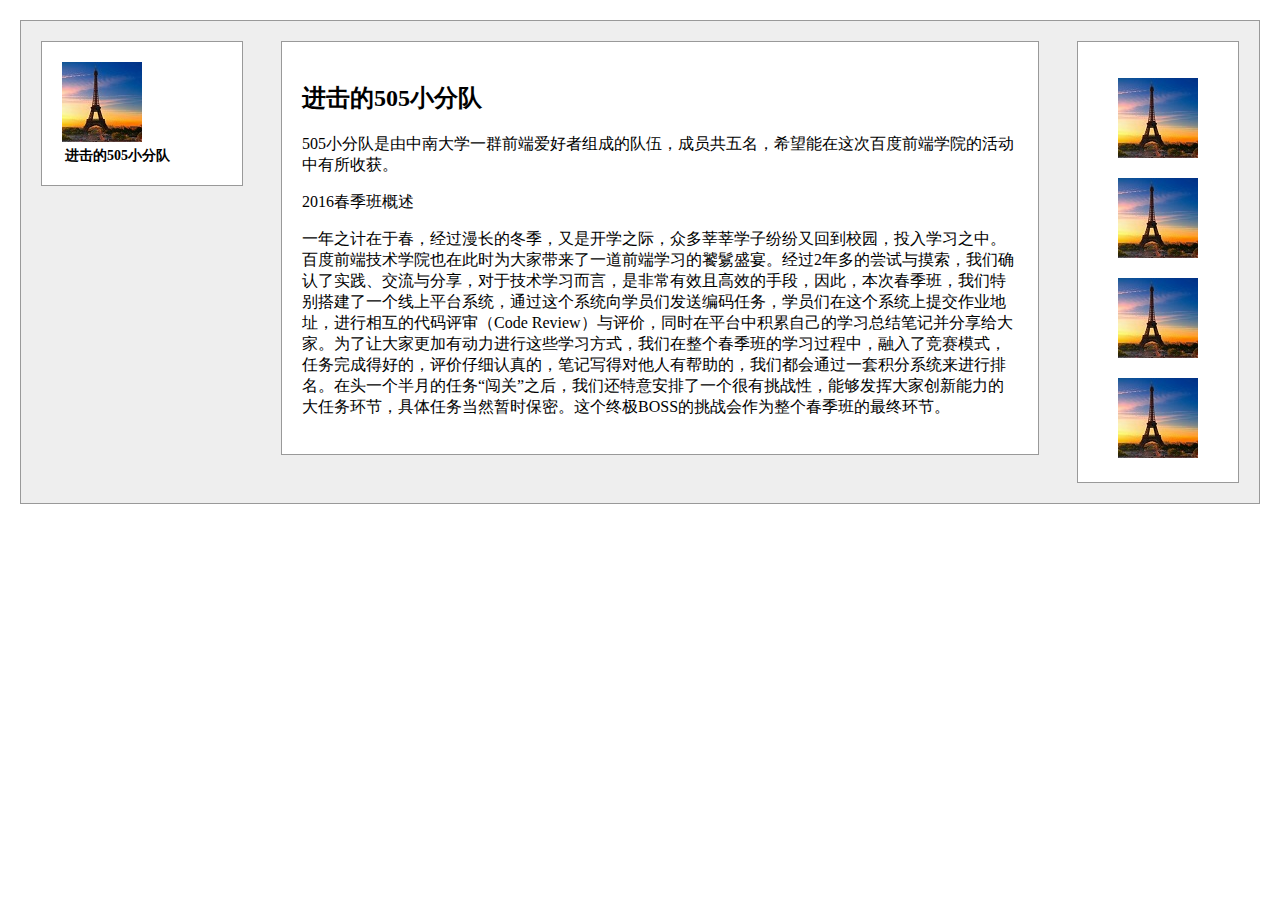
<file: task3.html>
<!DOCTYPE HTML>
<html>
<head>
<meta http-equiv="Content-Type" content="text/html; charset=utf-8">
<title>任务三</title>
<link rel="stylesheet" type="text/css" href="style1.css">
</head>
<body>
<div id="box">

<div class="left">
	<div class="logo">
	<image src="img/02.jpg">
	</div>
	<span>进击的505小分队</span>
	
</div>

<div class="right">
	<div class="picture"><image src="img/02.jpg"></div>
	<div class="picture"><image src="img/02.jpg"></div>
	<div class="picture"><image src="img/02.jpg"></div>
	<div class="picture"><image src="img/02.jpg"></div>
</div>

<div class="center">
	<article>
	<h2>进击的505小分队</h2>
	<p>505小分队是由中南大学一群前端爱好者组成的队伍，成员共五名，希望能在这次百度前端学院的活动中有所收获。</p>
	<p>2016春季班概述</p>
	<p>一年之计在于春，经过漫长的冬季，又是开学之际，众多莘莘学子纷纷又回到校园，投入学习之中。百度前端技术学院也在此时为大家带来了一道前端学习的饕鬄盛宴。经过2年多的尝试与摸索，我们确认了实践、交流与分享，对于技术学习而言，是非常有效且高效的手段，因此，本次春季班，我们特别搭建了一个线上平台系统，通过这个系统向学员们发送编码任务，学员们在这个系统上提交作业地址，进行相互的代码评审（Code Review）与评价，同时在平台中积累自己的学习总结笔记并分享给大家。为了让大家更加有动力进行这些学习方式，我们在整个春季班的学习过程中，融入了竞赛模式，任务完成得好的，评价仔细认真的，笔记写得对他人有帮助的，我们都会通过一套积分系统来进行排名。在头一个半月的任务“闯关”之后，我们还特意安排了一个很有挑战性，能够发挥大家创新能力的大任务环节，具体任务当然暂时保密。这个终极BOSS的挑战会作为整个春季班的最终环节。</p>
	</article>
</div>

</div>
</body>
</html>
</file>
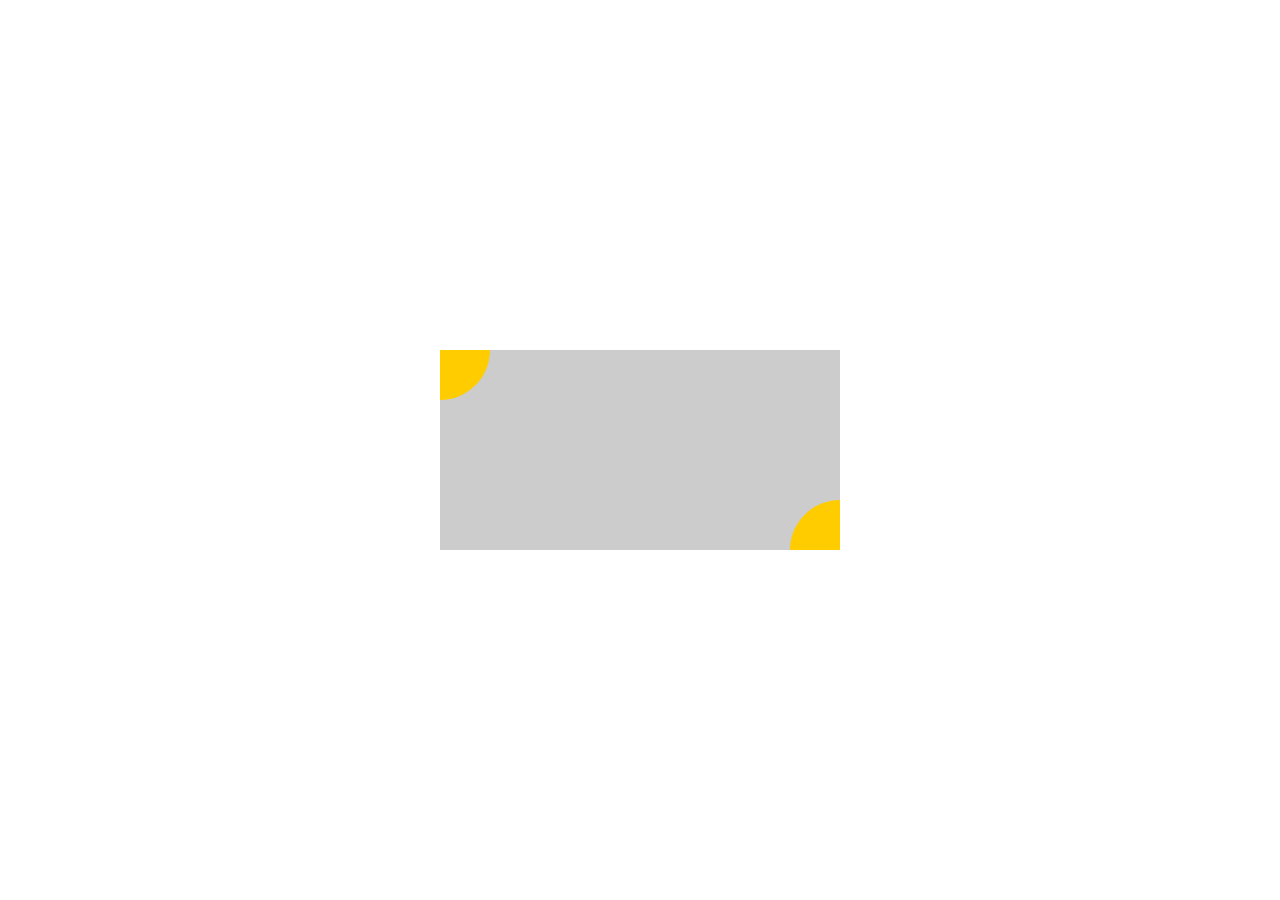
<file: task4.html>
<!DOCTYPE HTML>
<html>
<head>
	<meta http-equiv="Content-Type" content="text/html  charset=utf-8">
	<title>任务四</title>
	<style>
	.test{
		width:400px;
		height:200px;
		background-color: #ccc;
		position:absolute;
		top:50%;
		left:50%;
		margin:-100px 0 0 -200px;
		overflow: hidden;/*overflow 属性规定当内容溢出元素框时发生的事情 */
	}
	/*要让DIV水平和垂直居中，必需知道该DIV得宽度和高度，然后设置位置为绝对位置，距离页面窗口左边框和上边框的距离设置为50%，这个50%就是指页面窗口的宽度和高度的50%，最后将该DIV分别左移和上移，左移和上移的大小就是该DIV宽度和高度的一半。*/
	.circle { 
		position:absolute;
		width: 100px; 
		height: 100px; 
		background: #fc0; 
		-moz-border-radius: 50px; 	/*-moz-border-radius：moz这个属性 主要是专门支持Mozilla Firefox 火狐浏览器的CSS属性。*/
		-webkit-border-radius: 50px; /*-webkit-border-radius：苹果；谷歌，等一些浏览器认，因为他们都用的是webkit内核；*/
		border-radius: 50px; 
	} 
	.topc {
		left:-50px;
		top:-50px;
	}
	.bottomc {
		right:-50px;
		bottom:-50px;
	}
	/*这里是确定圆心*/
</style>
</head>

<body>
	<div class="test">
			<div class="circle topc"></div>
			<div class="circle bottomc"></div>
		</div>
	</div>
</body>
</html>
</file>
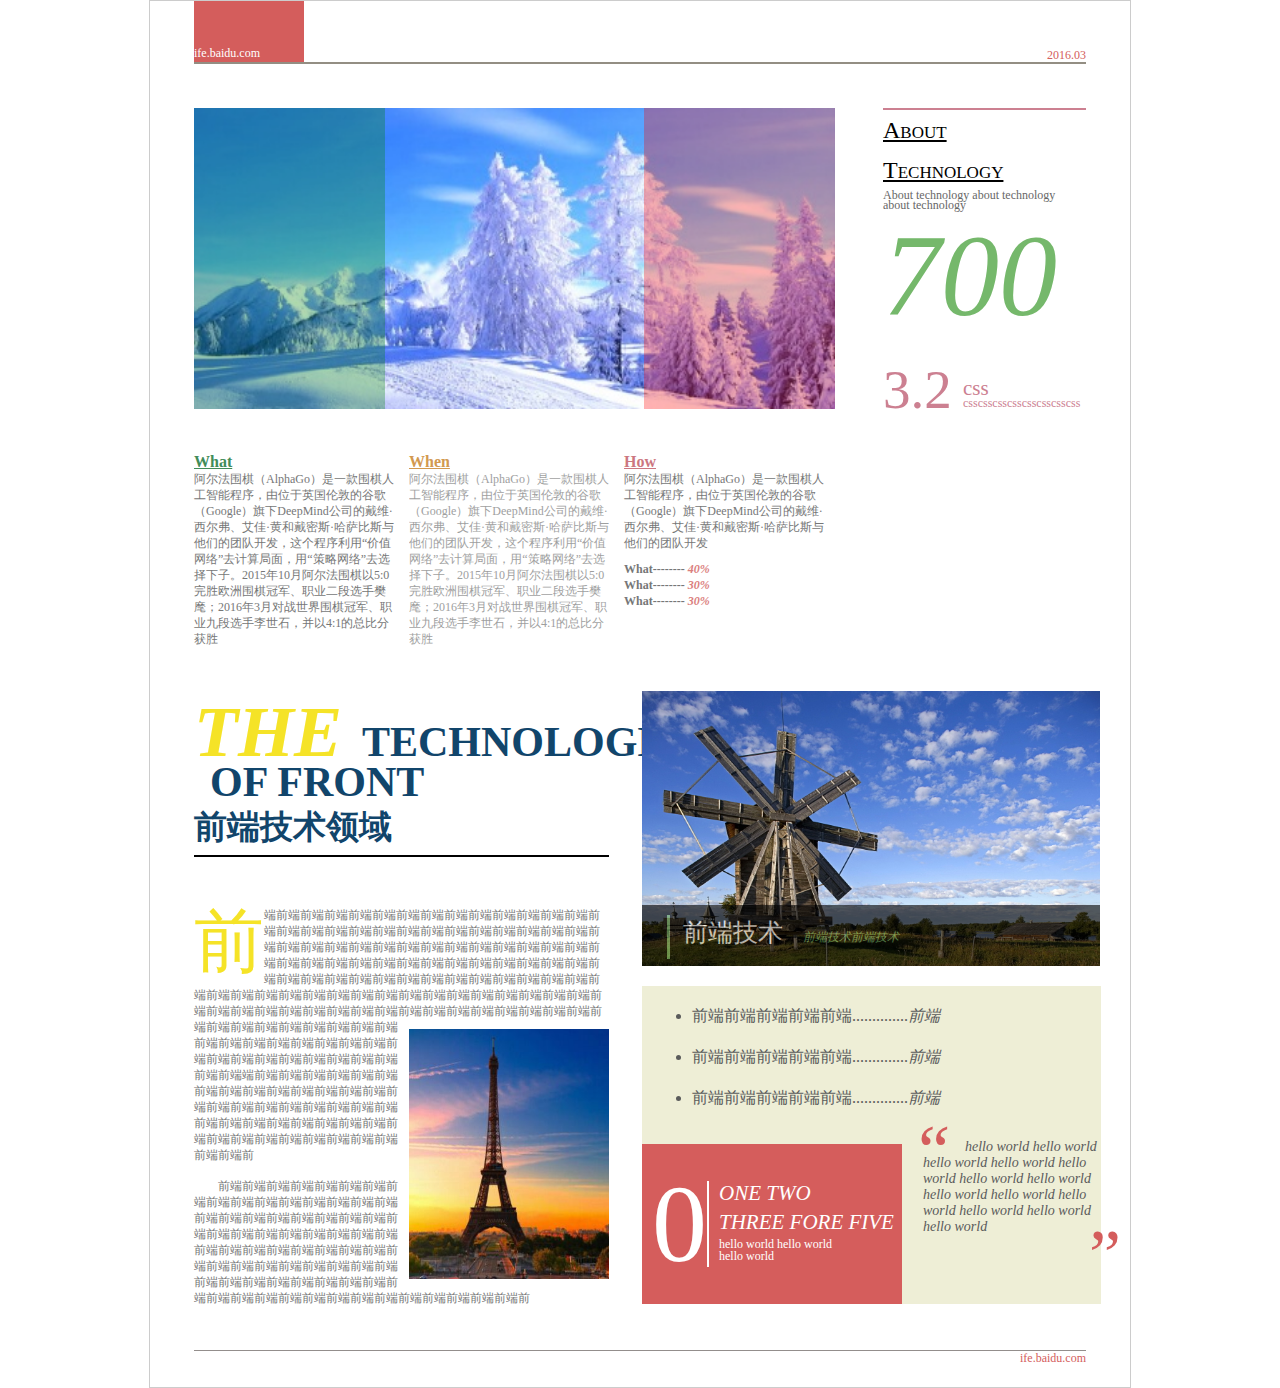
<file: task6.html>
<!DOCTYPE html>
<html>
<head>
<meta charset="utf-8">
<title>任务六</title>
<link rel="stylesheet" type="text/css" href="style2.css">		
</head>
<body>
<div id="main">
	<div id="head">
		<div id="bgc">
			<span id="text-left">ife.baidu.com</span>
		</div>
			<span id="text-right">2016.03</span>
	</div>
	<div id="mian-right">
	</div>
	<div id="main-left">
	</div>

	<div id="second">
		<div id="s-picture">
			<img id="img1" src="img/03.jpg">
			<div id="s-p-left"></div>
			<div id="s-p-right"></div>
		</div>
		<div id="s-text">
			<p class="title">about</p>
			<p class="title">technology</p>
			<p class="content">About technology about technology</p>
			<p class="content">about technology</p>
			<p id="num1">700</p>
			<p id="num2">3.2</p>
			<p id="txt1">css</p>
			<p id="txt2">csscsscsscsscsscsscsscss</p>
		</div>
	</div>

	<div id="three">
		<div id="what">
		<h2>What</h2>
		<p>阿尔法围棋（AlphaGo）是一款围棋人工智能程序，由位于英国伦敦的谷歌（Google）旗下DeepMind公司的戴维·西尔弗、艾佳·黄和戴密斯·哈萨比斯与他们的团队开发，这个程序利用“价值网络”去计算局面，用“策略网络”去选择下子。2015年10月阿尔法围棋以5:0完胜欧洲围棋冠军、职业二段选手樊麾；2016年3月对战世界围棋冠军、职业九段选手李世石，并以4:1的总比分获胜</p>
		</div>
		<div id="when">
		<h2>When</h2>
		<p>阿尔法围棋（AlphaGo）是一款围棋人工智能程序，由位于英国伦敦的谷歌（Google）旗下DeepMind公司的戴维·西尔弗、艾佳·黄和戴密斯·哈萨比斯与他们的团队开发，这个程序利用“价值网络”去计算局面，用“策略网络”去选择下子。2015年10月阿尔法围棋以5:0完胜欧洲围棋冠军、职业二段选手樊麾；2016年3月对战世界围棋冠军、职业九段选手李世石，并以4:1的总比分获胜</p>
		</div>
		<div id="how">
		<h2>How</h2>
		<p>阿尔法围棋（AlphaGo）是一款围棋人工智能程序，由位于英国伦敦的谷歌（Google）旗下DeepMind公司的戴维·西尔弗、艾佳·黄和戴密斯·哈萨比斯与他们的团队开发</p>
		<p class="alf4">What--------<span> 40%</span></p>
		<p class="alf4">What--------<span> 30%</span></p>
		<p class="alf4">What--------<span> 30%</span></p>
		</div>
	</div>

	<div id="four">
	  	<div id="f-left">
		 	<div id="f-left-up">
		 		<span id="f-t">THE</span><span id="f-t1">TECHNOLOGE</span>
		 		<span id="f-o">OF FRONT</span>
		 		<h2>前端技术领域</h2>
		 	</div>
		 	<div id="f-left-down">
		 		<p>前端前端前端前端前端前端前端前端前端前端前端前端前端前端前端前端前端前端前端前端前端前端前端前端前端前端前端前端前端前端前端前端前端前端前端前端前端前端前端前端前端前端前端前端前端前端前端前端前端前端前端前端前端前端前端前端前端前端前端前端前端前端前端前端前端前端前端前端前端前端前端前端前端前端前端前端前端前端前端前端前端前端前端前端前端前端前端前端前端前端前端前端前端前端前端前端前端前端前端前端前端前端前端前端前端前端前端<img id="af" src="img/01.jpg">前端前端前端前端前端前端前端前端前端前端前端前端前端前端前端前端前端前端前端前端前端前端前端前端前端端前端前端前端前端前端前端前端前端前端前端前端前端前端前端前端前端前端前端前端前端前端前端前端前端前端前端前端前端前端前端前端前端前端前端前端前端前端前端前端前端前端前端前</p></div>
		 		<p id="p-2">前端前端前端前端前端前端前端前端前端前端前端前端前端前端前端前端前端前端前端前端前端前端前端前端前端前端前端前端前端前端前端前端前端前端前端前端前端前端前端前端前端前端前端前端前端前端前端前端前端前端前端前端前端前端前端前端前端前端前端前端前端前端前端前端前端前端前端前端前端前端前端前端前</p>
			</div>
	  	</div>		
	  	<div id="f-right">
			<div id="f-bgc">
			<img id="f-b-i" src="img/04.jpg">
				<div id="img2-text"><p>前端技术<span>前端技术前端技术</span></p></div>
			</div>
			<div id="f-r-d">
			 	<div id="text">
				<ul>
					<li id="li">前端前端前端前端前端..............<span class="mark">前端</span></li>
					<li id="li">前端前端前端前端前端..............<span class="mark">前端</span></li>
					<li id="li">前端前端前端前端前端..............<span class="mark">前端</span></li>
				</ul>
				</div>
				<div id="f-l">
				<p id="f-n0">0</p>
				<p id="f-n1">ONE TWO</p>
				<p id="f-n2">THREE FORE FIVE</p>
		  		<p id="f-n3">hello world hello world</p>
				<p id="f-n4">hello world</p>
				</div>
				<div id="f-r">
				<p><span class="yh1">“</span>hello world hello world hello world hello world hello world hello world hello world hello world hello world hello world hello world hello world hello world</p><span class="yh2">”</span>
				</div>
			</div>
		</div>
			<div>
			<p id="foot">ife.baidu.com</p>
			</div>
	</div>
</div>
</body>
</html>
</file>
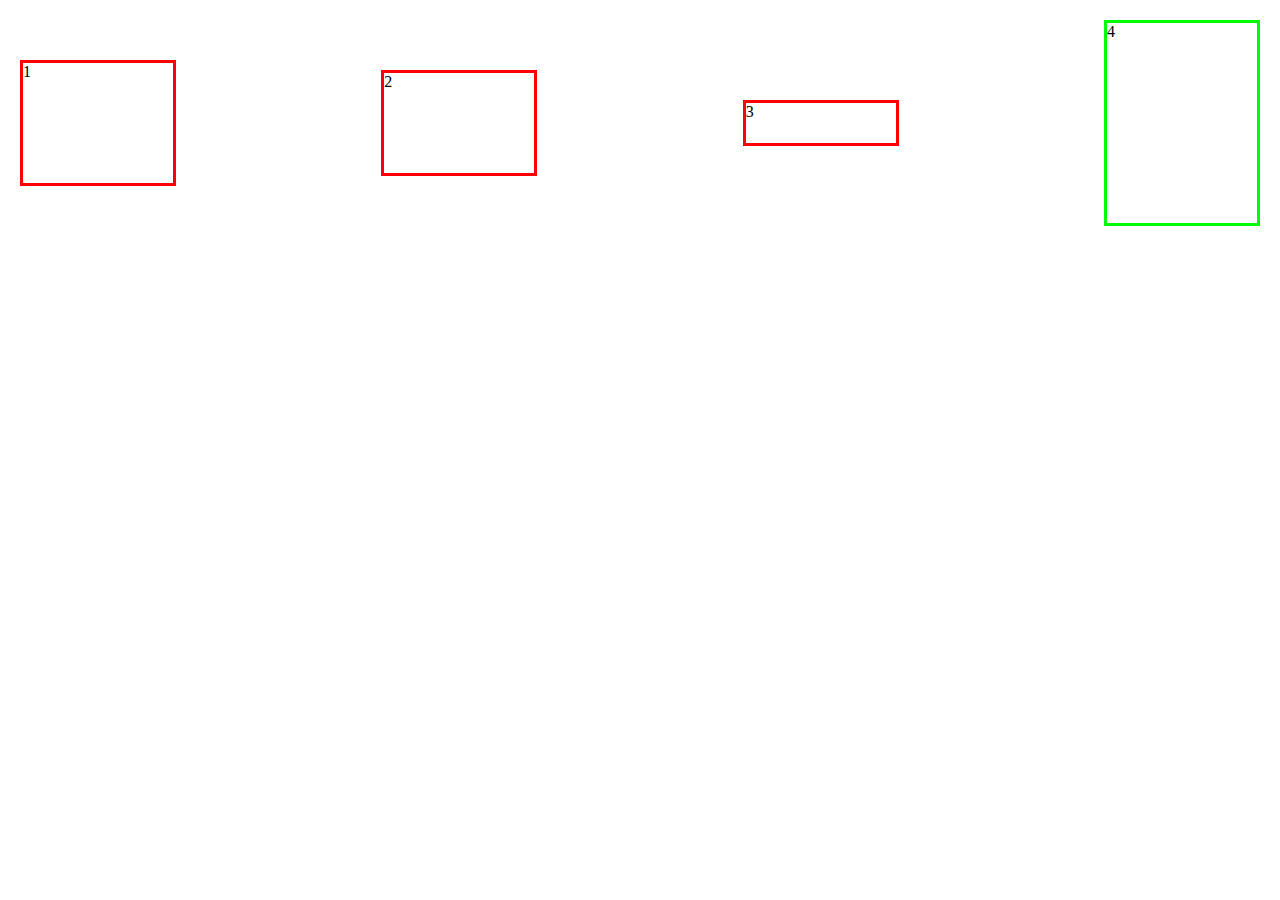
<file: task10/task10.html>
<!DOCTYPE>
<html>
<head>
<meta charset="utf-8">
<title>任务十</title>
<style>
*{margin:0; padding:0;}
.content{
	display:flex;
	flex-flow:row wrap;
	justify-content:space-between;/*定义主轴的对齐方式*/
	align-items:center;/*定义侧轴的对齐方式*/
	padding:20px;
}
.box1{
	border:solid #f00;
	width:150px;
	height:120px;
}
.box2{
	border:solid #f00;
	width:150px;
	height:100px;
}
.box3{
	border:solid #f00;
	width:150px;
	height:40px;
}
.box4{
	border:solid #0f0;
	width:150px;
	height:200px;
}
@media( max-width: 640px){/*@media 判断媒介类型*/
	.contnt{
		align-items:flex-start;/*伸缩项目向一行的起始位置靠齐*/
	}
	.box4{
		order:-1;/*默认情况下伸缩项目的值为0,数值越大越靠后,越低越靠前*/
	}
}
</style> 
</head>
<body>
<div class="content">
	<div class="box1">1</div>
	<div class="box2">2</div>
	<div class="box3">3</div>
	<div class="box4">4</div>
</div>
</body>
</html>
</file>
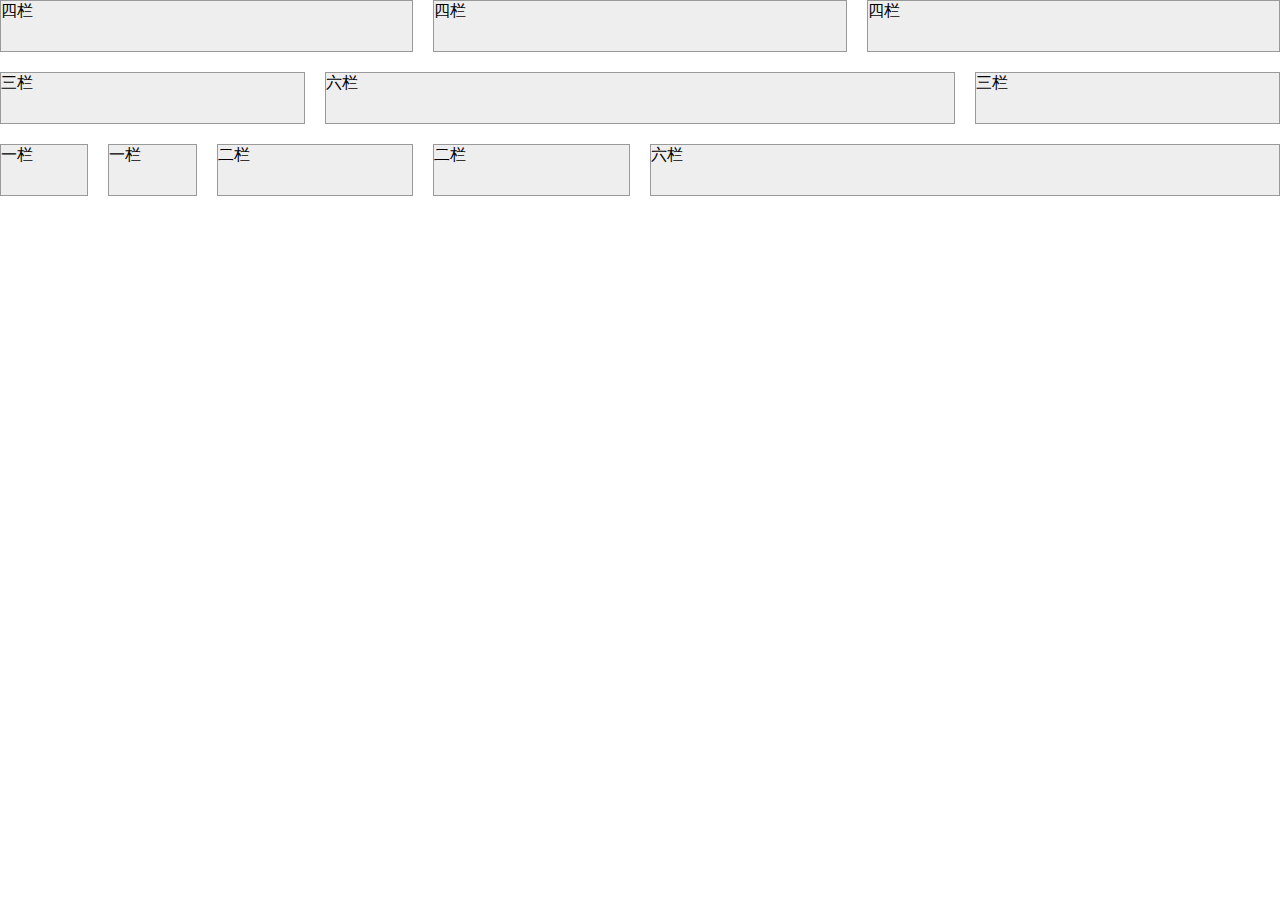
<file: task8/task8.html>
<!DOCTYPE>
<html>
<head>
<meta charset="utf-8">
	<title>任务八</title>
	<link rel="stylesheet" type="text/css" href="task8.css">
</head>
<body>
	<div class="row">
		<div class="col-md-4 col-sm-6"></div>
		<div class="col-md-4 col-sm-6"></div>
		<div class="col-md-4 col-sm-12"></div>
	</div>
	<div class="row">
		<div class="col-md-3 col-sm-3"></div>
		<div class="col-md-6 col-sm-6"></div>
		<div class="col-md-3 col-sm-3"></div>
	</div>
	<div class="row">
		<div class="col-md-1 col-sm-2"></div>
		<div class="col-md-1 col-sm-2"></div>
		<div class="col-md-2 col-sm-8"></div>
		<div class="col-md-2 col-sm-3"></div>
		<div class="col-md-6 col-sm-3"></div>
	</div>
</body>
</html>
</file>
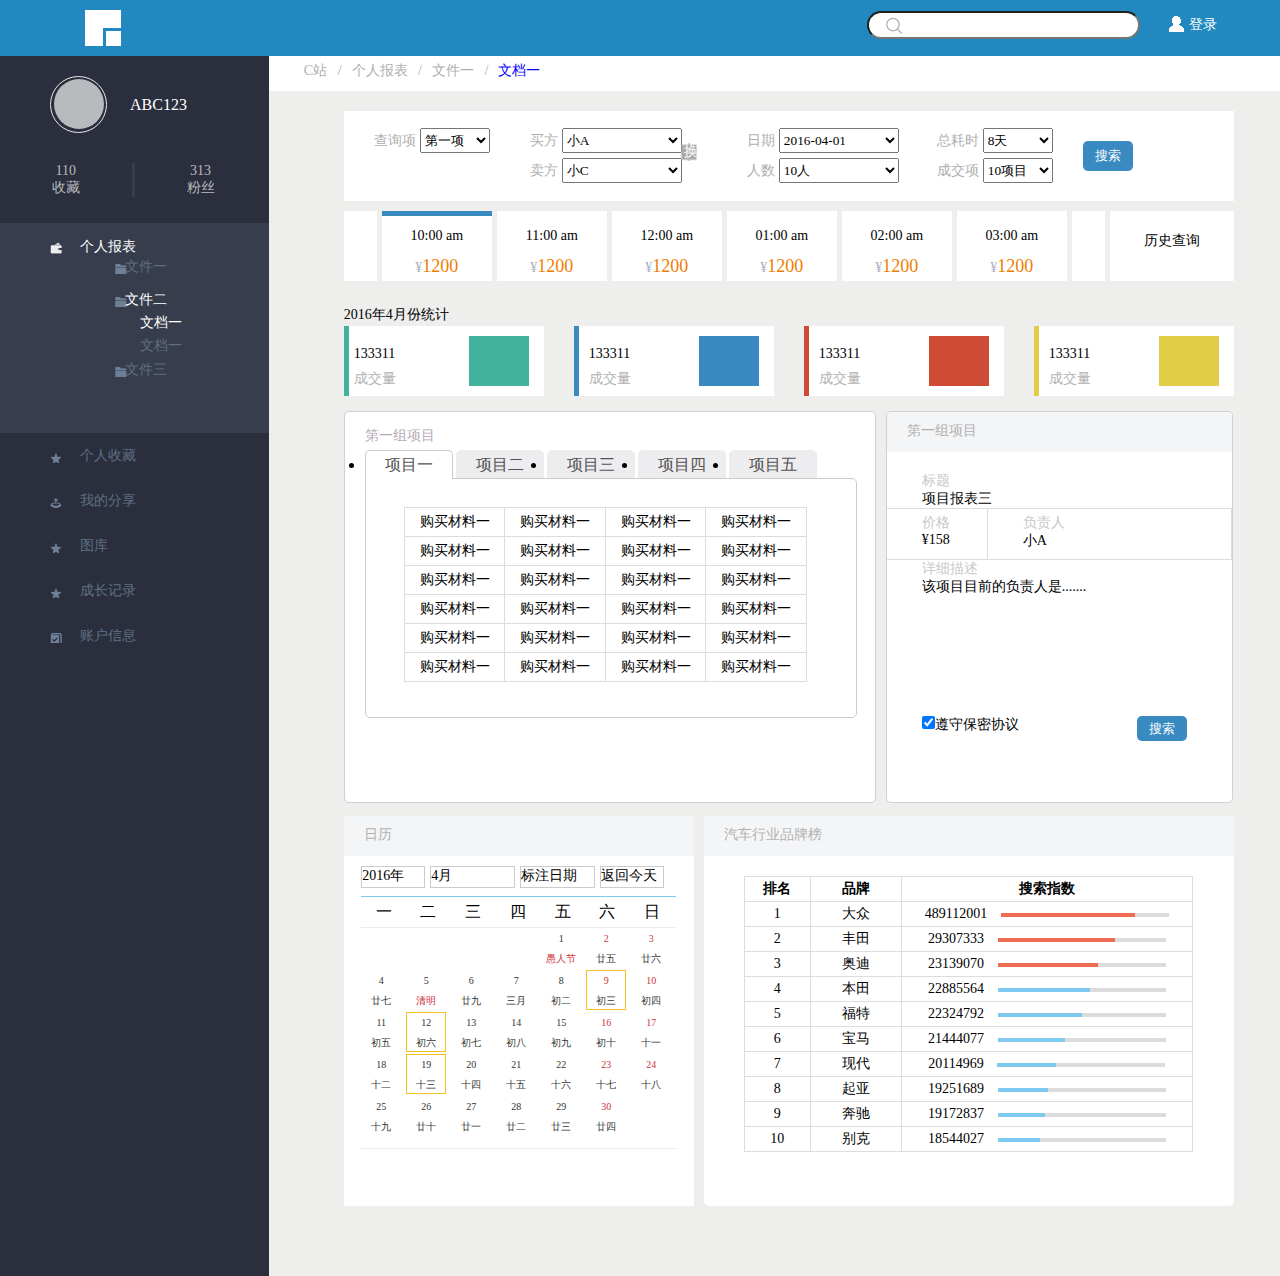
<file: task9/task9.html>
<!DOCTYPE>
<html>
<head>
<meta charset="utf-8">
<title>任务九</title>
<link rel="stylesheet" href="task9-1.css">
</head>
<body>
<header>
<div class="main">
<!--以后两个div想并排显示 先设置一个父级的div框住两个子div即可-->
	<div class="logo"><img src="image/logo.png" alt="logo"></div>
	<div class="right">
		<input type="text"><a href="#">登录</a>
	</div>
</div>
</header>
<div class="contain">
	<div class="c-left">
		<div class="circle">
			<p class="circle2"></p>
		</div>
		<div class="abc">ABC123</div>
		<div class="save">
				<div class="list1">
					<p>110</p>
					<p>收藏</p>
				</div>
				<div class="list2">
					<p>313</p>
					<p>粉丝</p>
				</div>
		</div>
		<div class="doc">
			<div class="gr">个人报表</div>
				<ul>
					<li class="l1"><a href="#">文件一</a></li>
					<li class="l2"><a href="#">文件二</a>
						<div class="doc-1">
							<p class="p1">文档一</p>
							<p class="p2">文档一</p>
						</div>
					</li>
					<li  class="l3"><a href="#">文件三</a></li>
				</ul>
		</div>
		<div class="mlist">
			<ul>
				<li class="xin"><a href="#">个人收藏</a></li>
				<li class="di"><a href="#">我的分享</a></li>
				<li class="xin"><a href="#">图库</a></li>
				<li class="xin"><a href="#">成长记录</a></li>
				<li class="tu"><a href="#">账户信息</a></li>
			</ul>
		</div>
	</div>
	<div class="c-right">
		<div class="top">
			<ul>
				<li class="list1"><a href="#">C站&nbsp;&nbsp;&nbsp;/</a></li>
				<li class="list1"><a href="#">个人报表&nbsp;&nbsp;&nbsp;/</a></li>
				<li class="list1"><a href="#">文件一&nbsp;&nbsp;&nbsp;/</a></li>
				<li class="list2"><a href="#">文档一&nbsp;&nbsp;&nbsp;</a></li>
			</ul>
		</div>
		<div class="second">
			<form action="#" method="get">
				<div class="cx">
					<span>查询项</span>
					<select class="1">
					<option value="">第一项</option>
					</select>
				</div>
				<div class="mm">
					<div>
						<div>
							<span>买方</span>
							<select class="1">
							<option value="">小A</option>
							</select>
						</div>
						<div>
							<span>卖方</span>
							<select class="1">
							<option value="">小C</option>
							</select>
						</div>
					</div>
					<a href="#" class="huan">换</a>
				</div>
				<div class="dl">
					<div>
						<span>日期</span>
						<select class="1">
						<option value="">2016-04-01</option>
						</select>
					</div>
					<div>
						<span>人数</span>
						<select class="2">
						<option value="">10人</option>
						</select>
					</div>
				</div>
				<div class="zc">
					<div>
						<span>总耗时</span>
						<select class="1">
						<option value="">8天</option>
						</select>
					</div>
					<div>
						<span>成交项</span>
						<select class="1">
						<option value="">10项目</option>
						</select>
					</div>
				</div>
				<input type="button" value="搜索">
			</form>
		</div>
		<div class="three">
			<div class="l1"></div>
			<div class="l2">
				<div class="blue"></div>
				<p>10:00 am</p>
				<p class="red"><span class="gray">¥</span>1200</p>
			</div>
			<div class="l3">
				<p>11:00 am</p>
				<p class="red"><span class="gray">¥</span>1200</p>
			</div>
			<div class="l3">
				<p>12:00 am</p>
				<p class="red"><span class="gray">¥</span>1200</p>
			</div>
			<div class="l3">
				<p>01:00 am</p>
				<p class="red"><span class="gray">¥</span>1200</p>
			</div>
			<div class="l3">
				<p>02:00 am</p>
				<p class="red"><span class="gray">¥</span>1200</p>
			</div>
			<div class="l3">
				<p>03:00 am</p>
				<p class="red"><span class="gray">¥</span>1200</p>
			</div>
			<div class="l4"></div>
			<div class="l5"><p>历史查询</p></div>
		</div>
		<div class="four">
			<div class="f1">
				<div class="green"></div>
				<span>2016年4月份统计</span>
				<p class="p1">133311</p>
				<p class="fp2">成交量</p>
				<div class="big-green"></div>
			</div>
			<div class="f2">
				<div class="blue"></div>
				<p>133311</p>
				<p class="fp">成交量</p>
				<div class="big-blue"></div>
			</div>
			<div class="f3">
				<div class="red"></div>
				<p>133311</p>
				<p class="fp">成交量</p>
				<div class="big-red"></div>
			</div>
			<div class="f4">
				<div class="yellow"></div>
				<p>133311</p>
				<p class="fp">成交量</p>
				<div class="big-yellow"></div>
			</div>
		</div>
		<div class="five">
			<div class="f-left">
				<div class="top2">
				<p>第一组项目</p>
				
				<div class="tb">
					<ul class="tb-munu">
						<li class="li2">
							<input type="radio" name="an" id="tab1" checked>
							<label for="tab1">项目一</label><!--这里的id标记要与上面id一致-->
								<div id="munu1">
									<table border="1" bordercolor="#ddd">
										<tr>
				                          <td>购买材料一</td>
				                          <td>购买材料一</td>
				                          <td>购买材料一</td>
				                          <td>购买材料一</td>
				                        </tr>
				                          <tr>
				                          <td>购买材料一</td>
				                          <td>购买材料一</td>
				                          <td>购买材料一</td>
				                          <td>购买材料一</td>
				                        </tr>
				                          <tr>
				                          <td>购买材料一</td>
				                          <td>购买材料一</td>
				                          <td>购买材料一</td>
				                          <td>购买材料一</td>
				                        </tr>
				                          <tr>
				                          <td>购买材料一</td>
				                          <td>购买材料一</td>
				                          <td>购买材料一</td>
				                          <td>购买材料一</td>
				                        </tr>
				                          <tr>
				                          <td>购买材料一</td>
				                          <td>购买材料一</td>
				                          <td>购买材料一</td>
				                          <td>购买材料一</td>
				                        </tr>
				                         <tr>
				                          <td>购买材料一</td>
				                          <td>购买材料一</td>
				                          <td>购买材料一</td>
				                          <td>购买材料一</td>
				                        </tr>
									</table>
								</div>
						</li>
						<li class="li2">
							<input type="radio" name="an" id="tab2">
							<label for="tab2">项目二</label>
								<div id="munu2">
									<table border="1" bordercolor="#ddd">
										<tr>
				                          <td>购买材料二</td>
				                          <td>购买材料一</td>
				                          <td>购买材料一</td>
				                          <td>购买材料一</td>
				                        </tr>
				                          <tr>
				                          <td>购买材料一</td>
				                          <td>购买材料一</td>
				                          <td>购买材料一</td>
				                          <td>购买材料一</td>
				                        </tr>
				                          <tr>
				                          <td>购买材料一</td>
				                          <td>购买材料一</td>
				                          <td>购买材料一</td>
				                          <td>购买材料一</td>
				                        </tr>
				                          <tr>
				                          <td>购买材料一</td>
				                          <td>购买材料一</td>
				                          <td>购买材料一</td>
				                          <td>购买材料一</td>
				                        </tr>
				                          <tr>
				                          <td>购买材料一</td>
				                          <td>购买材料一</td>
				                          <td>购买材料一</td>
				                          <td>购买材料一</td>
				                        </tr>
				                         <tr>
				                          <td>购买材料一</td>
				                          <td>购买材料一</td>
				                          <td>购买材料一</td>
				                          <td>购买材料一</td>
				                        </tr>
									</table>
								</div>
						</li>
						<li class="li2">
							<input type="radio" name="an" id="tab3">
							<label for="tab3">项目三</label>
								<div id="munu3">
									<table border="1" bordercolor="#ddd">
										<tr>
				                          <td>购买材料三</td>
				                          <td>购买材料一</td>
				                          <td>购买材料一</td>
				                          <td>购买材料一</td>
				                        </tr>
				                          <tr>
				                          <td>购买材料一</td>
				                          <td>购买材料一</td>
				                          <td>购买材料一</td>
				                          <td>购买材料一</td>
				                        </tr>
				                          <tr>
				                          <td>购买材料一</td>
				                          <td>购买材料一</td>
				                          <td>购买材料一</td>
				                          <td>购买材料一</td>
				                        </tr>
				                          <tr>
				                          <td>购买材料一</td>
				                          <td>购买材料一</td>
				                          <td>购买材料一</td>
				                          <td>购买材料一</td>
				                        </tr>
				                          <tr>
				                          <td>购买材料一</td>
				                          <td>购买材料一</td>
				                          <td>购买材料一</td>
				                          <td>购买材料一</td>
				                        </tr>
				                         <tr>
				                          <td>购买材料一</td>
				                          <td>购买材料一</td>
				                          <td>购买材料一</td>
				                          <td>购买材料一</td>
				                        </tr>
									</table>
								</div>
						</li>
						<li class="li2">
							<input type="radio" name="an" id="tab4">
							<label for="tab4">项目四</label>
								<div id="munu4">
									<table border="1" bordercolor="#ddd">
										<tr>
				                          <td>购买材料四</td>
				                          <td>购买材料一</td>
				                          <td>购买材料一</td>
				                          <td>购买材料一</td>
				                        </tr>
				                          <tr>
				                          <td>购买材料一</td>
				                          <td>购买材料一</td>
				                          <td>购买材料一</td>
				                          <td>购买材料一</td>
				                        </tr>
				                          <tr>
				                          <td>购买材料一</td>
				                          <td>购买材料一</td>
				                          <td>购买材料一</td>
				                          <td>购买材料一</td>
				                        </tr>
				                          <tr>
				                          <td>购买材料一</td>
				                          <td>购买材料一</td>
				                          <td>购买材料一</td>
				                          <td>购买材料一</td>
				                        </tr>
				                          <tr>
				                          <td>购买材料一</td>
				                          <td>购买材料一</td>
				                          <td>购买材料一</td>
				                          <td>购买材料一</td>
				                        </tr>
				                         <tr>
				                          <td>购买材料一</td>
				                          <td>购买材料一</td>
				                          <td>购买材料一</td>
				                          <td>购买材料一</td>
				                        </tr>
									</table>
								</div>
						</li>
						<li class="li2">
							<input type="radio" name="an" id="tab5">
							<label for="tab5">项目五</label>
								<div id="munu5">
									<table border="1" bordercolor="#ddd">
										<tr>
				                          <td>购买材料五</td>
				                          <td>购买材料一</td>
				                          <td>购买材料一</td>
				                          <td>购买材料一</td>
				                        </tr>
				                          <tr>
				                          <td>购买材料一</td>
				                          <td>购买材料一</td>
				                          <td>购买材料一</td>
				                          <td>购买材料一</td>
				                        </tr>
				                          <tr>
				                          <td>购买材料一</td>
				                          <td>购买材料一</td>
				                          <td>购买材料一</td>
				                          <td>购买材料一</td>
				                        </tr>
				                          <tr>
				                          <td>购买材料一</td>
				                          <td>购买材料一</td>
				                          <td>购买材料一</td>
				                          <td>购买材料一</td>
				                        </tr>
				                          <tr>
				                          <td>购买材料一</td>
				                          <td>购买材料一</td>
				                          <td>购买材料一</td>
				                          <td>购买材料一</td>
				                        </tr>
				                         <tr>
				                          <td>购买材料一</td>
				                          <td>购买材料一</td>
				                          <td>购买材料一</td>
				                          <td>购买材料一</td>
				                        </tr>
									</table>
								</div>
						</li>
					</ul>
				</div>
			  	</div>
			</div>
			<div class="f-right">
				<div class="top3">
				<p>第一组项目</p>
				</div>
				<div class="r-list">
					<ul>
						<li ><p class="r1">标题</p></li>
						<li ><p class="r2">项目报表三</p></li>
						<li>
						<div class="area">
							<div class="border1">
							<span>价格</span>
							<p>¥158</p>
							</div>
							<div class="border2">
							<span>负责人</span>
							<p>小A</p>
							</div>
						</div>
						</li>
						<li><p class="r1">详细描述</p></li>
						<li ><p class="r2">该项目目前的负责人是.......</p></li>
					</ul>
				</div>
				<form action="" class="clearfix">
                     <label><input type="checkbox" checked><span>遵守保密协议</span></label>
                     <input type="submit" class="search" value="搜索">
                </form>
			</div>
		</div>
		<div class="six">
			<div class="s-left">
				<div class="data">
					<p>日历</p>
				</div>
				<div class="in_date">
	                <div class="select_time">
	                  <div class="w62"><i></i><p>2016年</p></div>
	                  <div class="w83"><i ></i><p>4月</p></div>
	                  <div class="w73"><i></i><p>标注日期</p></div>
	                  <div class="w62">返回今天</div>
	                </div>
	                <div class="week-clearfix">
	                  <ol>
	                    <li>一</li>
	                    <li>二</li>
	                    <li>三</li>
	                    <li>四</li>
	                    <li>五</li>
	                    <li>六</li>
	                    <li>日</li>
	                  </ol>
                	</div>
                	<div class="day">
	                  <p></p>
	                  <p></p>
	                  <p></p>
	                  <p></p>
	                  <p><span>1</span><b class="holiday">愚人节</b></p>
	                  <p><span>2</span><b>廿五</b></p>
	                  <p><span>3</span><b>廿六</b></p>
	                  <p><span>4</span><b>廿七</b></p>
	                  <p><span>5</span><b class="holiday">清明</b></p>
	                  <p><span>6</span><b>廿九</b></p>
	                  <p><span>7</span><b>三月</b></p>
	                  <p><span>8</span><b>初二</b></p>
	                  <p class="mark"><span>9</span><b>初三</b></p>
	                  <p><span>10</span><b>初四</b></p>
	                  <p><span>11</span><b>初五</b></p>
	                  <p class="mark"><span>12</span><b>初六</b></p>
	                  <p><span>13</span><b>初七</b></p>
	                  <p><span>14</span><b>初八</b></p>
	                  <p><span>15</span><b>初九</b></p>
	                  <p><span>16</span><b>初十</b></p>
	                  <p><span>17</span><b>十一</b></p>
	                  <p><span>18</span><b>十二</b></p>
	                  <p class="mark"><span>19</span><b>十三</b></p>
	                  <p><span>20</span><b>十四</b></p>
	                  <p><span>21</span><b>十五</b></p>
	                  <p><span>22</span><b>十六</b></p>
	                  <p><span>23</span><b>十七</b></p>
	                  <p><span>24</span><b>十八</b></p>
	                  <p><span>25</span><b>十九</b></p>
	                  <p><span>26</span><b>廿十</b></p>
	                  <p><span>27</span><b>廿一</b></p>
	                  <p><span>28</span><b>廿二</b></p>
	                  <p><span>29</span><b>廿三</b></p>
	                  <p><span>30</span><b>廿四</b></p>
	                  <p></p>
	                </div>
	            </div>
			</div>
			<div class="s-right">
				<div class="brand">
				<p>汽车行业品牌榜</p>
				</div>
				<div class="rank">
					<table border="1" bordercolor="#ddd">
						<tr>
							<th class="l1">排名</th>
							<th class="l2">品牌</th>
							<th class="l3">搜索指数</th>
						</tr>
						<tr>
							<td>1</td>
							<td>大众</td>
							<td>489112001
								<div class="progress_bar">
                        		<p class="w80_perc" ></p>
                      			</div>
							</td>
						</tr>
						<tr>
							<td>2</td>
							<td>丰田</td>
							<td>29307333
								<div class="progress_bar">
                        		<p class="w70_perc" ></p>
                      			</div>
							</td>
						</tr>
						<tr>
							<td>3</td>
							<td>奥迪</td>
							<td>23139070
								<div class="progress_bar">
                        		<p class="w60_perc" ></p>
                      			</div>
							</td>
						</tr>
						<tr>
							<td>4</td>
							<td>本田</td>
							<td>22885564
								<div class="progress_bar">
                        		<p class="w55_perc" ></p>
                      			</div>
							</td>
						</tr>
						<tr>
							<td>5</td>
							<td>福特</td>
							<td>22324792
								<div class="progress_bar">
                        		<p class="w50_perc" ></p>
                      			</div>
							</td>
						</tr>
						<tr>
							<td>6</td>
							<td>宝马</td>
							<td>21444077
								<div class="progress_bar">
                        		<p class="w40_perc" ></p>
                      			</div>
							</td>
						</tr>
						<tr>
							<td>7</td>
							<td>现代</td>
							<td>20114969
								<div class="progress_bar">
                        		<p class="w35_perc" ></p>
                      			</div>
							</td>
						</tr>
						<tr>
							<td>8</td>
							<td>起亚</td>
							<td>19251689
								<div class="progress_bar">
                        		<p class="w30_perc" ></p>
                      			</div>
							</td>
						</tr>
						<tr>
							<td>9</td>
							<td>奔驰</td>
							<td>19172837
								<div class="progress_bar">
                        		<p class="w28_perc" ></p>
                      			</div>
							</td>
						</tr>
						<tr>
							<td>10</td>
							<td>别克</td>
							<td>18544027
								<div class="progress_bar">
                        		<p class="w25_perc" ></p>
                      			</div>
							</td>
						</tr>
					</table>
				</div>
			</div>
		</div>
	</div>
</div>
</body>
</html>
</file>
<file: style1.css>
body{
	padding:20px;
	margin:0;
}
#box{
	border: 1px solid #999;
	padding:20px;
	background-color: #eee;	
	overflow:auto; zoom:1
	/*自适应子元素高度*/
}
.left{
	width:160px;
	border:1px solid #999;
	padding:20px;
	float:left;
	background-color: white;	
}
.left span{
	font-weight: bold;
	font-family: "microsoft yahei";
	font-size: 14px;
	text-align: center;
	margin-left: 3px;
}
.right{
	width:120px;
	border:1px solid #999;
	padding: 20px;
	float:right;
	background-color: white;
}
.picture{
    margin-top: 1em;
    padding:0 20px;
}
.center{
	border:1px solid #999;
	padding:20px;	
	background-color: white;
	position:relative;
    margin-left: 240px;
	margin-right: 200px;
}
</file>
<file: style2.css>
*{margin:0;padding:0;}
/*
*{margin:0; padding:0;} 像2L所说body,ul,li,p,h1~h6,dd,dt 等等
都有默认的margin 或padding值的，加上这句就可以删除浏览器这些默认值，方面后面的设置。
 */
#main{
	width:980px;
	height:1386px;
	margin:0 auto;
	border:1px solid #ccc;

}
#head{
	width:892px;
	height:61px;
	margin:0 auto;
	border-bottom: 2px solid #938e83;/*这个是画底部实线*/
}
#bgc{
	height:61px;
	width:110px;
	background-color: #d45d5c;
}
#text-left{
	font-size: 12px;
	font-family: "黑体";
	color: #ffffff;
	float:left;
	margin-top: 45px;/*这里为什么写margin-bottom:0就没有用?*/
}
#text-right{
	font-size: 12px;
	font-family: "黑体";
	color:#d45d5c;
	float:right;
	margin-right:0;
	margin-top: -14px;
}

#second{
	margin:44px;
	width:892px;
	height:301px;
	float:left;
}
#s-picture{
	position:absolute;
	width:641px;
	height:301px;
}
#img1{
	width:641px; 
	height:301px;
}
#s-p-left{
	width:191px;
	height:301px;
	position:absolute;/*这里不写绝对定位div就跑到下面了*/
	float:left;
	background:green;
	opacity:0.30;/*设置不透明级别 数字越大越不透明*/
	top:0px;
	left:0px;
}
#s-p-right{
	width:191px;
	height:301px;
	position:absolute;/*这里不写绝对定位div就跑到下面了*/
	float:right;
	background:red;
	opacity:0.30;/*设置不透明级别 数字越大越不透明*/
	top:0px;
	right:0px;
}
#s-text{
	float:right;
	width:203px;
	height:301px;
	border-top:2px solid #cc8091;
	position:relative;
}
.title{
	font-size: 24px;
	font-family: "微软雅黑";
	color:#000000;
	line-height:40px; /*设置段落间距*/
	font-variant:small-caps;/*小写字母均会被转换为大写*/
	text-decoration:underline;/*下划线*/
	text-transform:capitalize;/*文本中的每个单词以大写字母开头*/
}
.content{
	font-size: 12px;
	font-family:"楷体";
	color:#676767;
	line-height:10px;
}
#num1{
	font-size: 116px;
	font-family:"微软雅黑";
	color:#75b86b;
	font-style:oblique;/*设置字体倾斜*/
}
#num2{
	position:absolute;
	bottom:-10px;
	left:0; 
	font-size: 55px;
	font-family:"微软雅黑";
	color:#cc8091;
}
#txt1{
	font-size: 21px;
	font-family:"微软雅黑";
	color:#cc8091;
	position:absolute;
	bottom:10px;
	left:80px;
}
#txt2{
	font-size: 12px;
	font-family:"微软雅黑";
	color:#cc8091;
	position:absolute;
	bottom:0;
	left:80px;
}

#three{
	width:892px;
	float:left;
	margin-left: 44px;
	margin-bottom: 44px;
}
#what{
	float:left;
	width:200px;
	margin-right:15px;
}
#what p{
	font-size:12px;
	font-family:"宋体";
	color:#767777;
	line-height: 16px;
}
#what h2{
	font-size: 16px;
	font-family: "微软雅黑";
	color:#418c59;
	font-weight:bold;
	text-decoration: underline;
}
#when{
	float:left;
	width:200px;
	margin-right:15px;
}
#when p{
	font-size:12px;
	font-family:"宋体";
	color:#767777;
	line-height: 16px;
	opacity: 0.7;
}
#when h2{
	font-size: 16px;
	font-family: "微软雅黑";
	color:#d2994f;
	font-weight:bold;
	text-decoration: underline; 
}
#how{
	float:left;
	width:200px;
}
#how p{
	font-size:12px;
	font-family:"宋体";
	color:#767777;
	line-height: 16px;
}
#how h2{
	font-size: 16px;
	font-family: "微软雅黑";
	color:#cc7680;
	font-weight:bold;
	text-decoration: underline;
}
.alf4{
	position: relative;
	top:10px;
	font-size: 12px;
	font-family: "微软雅黑";
	color:#767777;
	font-weight:bold;
	line-height:16px;
}
.alf4 span{
	font-size: 12px;
	font-family: "微软雅黑";
	color:#cd4a48;
	font-weight:bold;
	line-height:16px;
	font-style: oblique;
	opacity:0.7;
}

#four{
	margin:44px;
	width:892px;
/*这里千万不能再写一个float:left; 这个是f-left和f-right的父元素 这两个在它的上部浮动  在这个问题上卡了好久 找不到原因！！！！*/
}
#f-left{
	float:left;
	width:415px;
}
#f-left-up{
	width:415px;
	border-bottom:2px solid;
}
#f-t{
	font-size: 72px;
	font-family: "黑体";
	color:#f5e327;
	font-weight:bold;
	font-style: oblique;
}
#f-t1{
	font-size: 42px;
	font-family: "黑体";
	color:#11456b;
	font-weight:bold;
	line-height: 16px;
	margin-left:20px;
}
#f-o{
	font-size: 42px;
	font-family: "黑体";
	color:#11456b;
	font-weight:bold;
	line-height: 16px;
	margin-left:16px;
}
#f-left-up h2{
	font-size: 33px;
	font-family: "黑体";
	color:#11456b;
	font-weight:bold;
	padding-top: 5px;
	padding-bottom:5px;
}
#f-left-down{
	width:415px;
	padding: 10px 0px;
	margin-top: 20px;
	position: relative;
}
#f-left-down p:first-letter {
	font-size: 70px;
	font-family: "微软雅黑";
	color:#f5e327;
	line-height: 70px;
	float:left;/*这个float千万不要丢掉*/
}
#f-left-down p{
	clear:both;
	text-indent: 0;
	font-size: 12px;
	font-family: "宋体";
	color:#767777;
	line-height: 16px;
	margin-top:20px;
}
#af{
	float: right;
	width:200px;
	height:250px;
	margin: 10px 0px 10px 10px;
}
#p-2{
	width:415px;
	text-indent: 2em;
	font-size: 12px;
	font-family: "宋体";
	color:#767777;
	line-height: 16px;
	margin-top:5px;
}
#f-right{
	 float:right;/*写float的原因是能保证与f-left在同一行 只要有旁边空白面积大于自身面积就可以*/
	 width: 458px;
 	 height: 275px;
 	 position:relative;
}
#f-bgc{
	width: 458px;
 	 height: 275px;
}
#f-b-i{
	width: 458px;
 	height: 275px;
 	margin-left: -30px;
 }
#img2-text{
	width:458px;
	height:61px;
	margin-left: -30px;
	position: absolute;
	background:#000;
	opacity: 0.6;
	bottom: 0px;
}
#img2-text p{
	font-size: 25px;
	color:#ffffff;
	font-family: "微软雅黑";
	line-height: 140%;
	margin-top: 10px;
	margin-left: 25px;
	border-left:3px solid #72b16a;
	height:44px;
	text-indent: 0.5em;
}
#img2-text span{
	font-size: 12px;
	color:#72b16a;
	font-family: "微软雅黑";
	font-style: oblique;
	line-height: 140%;
	margin-top: 10px;
	margin-left: 20px;
}
#f-r-d{
	float:left;/*写float的原因是能保证与f-left在同一行 只要有旁边空白面积大于自身面积就可以*/
	width: 459px;
	height:318px;
	margin-left: -30px;/*当写float:left时，写margin-left才有用 写margin-right之类的没用！！！！ 切记！！！*/
	margin-top:20px; 
	background-color: #eeeed6;
 	position:relative;
}
#text ul{

}
#text ul li{
	font-size: 16px;
	color:#5a5b5b;
	font-family: "宋体";
 	text-align: left;
	margin-left: 50px;
	padding-top: 20px;
}
.mark{
	font: 12px
	color:#5a5b5b;
	font-family: "宋体";
	font-style: oblique;
	text-align: right;
	line-height: 20px;
}
#f-l{
	width:260px;
	height:160px;
	background-color: #ffffff;
	background: #d55d5c; 
	position: absolute;
	left:0;/*这里为什么不能写margin-left??*/
	bottom:0;
}
#f-n0{
	/*
	float：left;
	font-size: 110px;
	color:#ffffff;
	font-family: "微软雅黑";
	border-right:2px solid #fff;
	height:86px;
	line-height: 86px;
	margin:37px 10px;
	*/
	  float: left;
	  font-size: 110px;
	  color: #ffffff;
	  font-family: "微软雅黑";
	  border-right:2px solid #fff;
	  height: 86px;
	  line-height: 86px;
	  margin:37px 10px;  
}
#f-n1{
	margin-top:37px; 
	font-size: 21px;
	color: #ffffff;
	font-family: "黑体";
	font-style: oblique;
	line-height: 24px;
	text-transform: uppercase;
}
#f-n2{
	margin-top:5px; 
	font-size: 21px;
	color: #ffffff;
	font-family: "黑体";
	font-style: oblique;
	line-height: 24px;
	text-transform: uppercase;
}
#f-n3{
	margin-top:5px;
	font-size: 12px;
	font-family: "黑体";
	line-height: 10px;
	color: #ffffff;
}
#f-n4{
	margin-top:2px;
	font-size: 12px;
	font-family: "黑体";
	line-height: 10px;
	color: #ffffff;
}
#f-r{
	float:right;
	width:178px;
	position:relative;
}

.yh1{
	font-size: 72px;
	font-family: "黑体";
	color: #d45d5c;
	line-height: 30px;
	position: absolute;
	bottom: 70px;
	right: 150px;
}
.yh2{
	font-size: 72px;
	font-family: "黑体";
	color: #d45d5c;
	line-height: 30px;
	position: absolute;
			bottom: -35px;
			right: -20px;
}

#f-r p{
	margin-top: 30px;
	font-size: 14px;
		color: #5a5b5b;
		font-family: "黑体";
		font-style: oblique;
		line-height: 16px;
		text-indent: 3em;
}
#foot{
	float: left;
	border-top: 1px solid #938e8c;
	width: 892px;
	margin-top: 44px;
	margin-left: 44px;
	text-align: right;
	font-size: 12px;
	color:#d45d5c;
	font-family: "黑体";
}
</file>
<file: task8/task8.css>
*{margin:0; padding:0;}
[class*="col-"]{
	float:left;
	border:1px solid #999;
	background-color: #eee;
	margin:0 0 20px 20px;
	height:50px;
}
 .row:before, .row:after{
    display: table;/*定义一个单元格的边界、背景等样式，而不会产生因为使用了table那样的制表标签所导致的语义化问题*/
    content:" ";显示内容
    clear: both;/*清除全部样式*/
}
.row {
	margin-left: -20px;
}
@media (min-width:769px) {
	.col-md-1{
		width:calc(8.3333333% - 22px);	/*宽度-border-margin-border*/
	}
	.col-md-2{
		width:calc(16.6666667% - 22px);
	}
	.col-md-3{
		width:calc(25% - 22px);
	}
	.col-md-4{
		width:calc(33.3333333% - 22px);
	}
	.col-md-5{
		width:calc(41.6666667% - 22px);
	}
	.col-md-6{
		width:calc(50% - 22px);
	}
	.col-md-7{
		width:calc(58.3333333% - 22px);
	}
	.col-md-8{
		width:calc(66.6666667% - 22px);
	}
	.col-md-9{
		width:calc(75% - 22px);
	}
	.col-md-10{
		width:calc(83.3333333% - 22px);
	}
	.col-md-11{
		width:calc(91.6666667% - 22px);
	}
	.col-md-12{
		width:calc(100% - 22px);
	}
	.col-md-1:before{content:"一栏"}
	.col-md-2:before{content:"二栏"}
	.col-md-3:before{content:"三栏"}
	.col-md-4:before{content:"四栏"}
	.col-md-5:before{content:"五栏"}
	.col-md-6:before{content:"六栏"}
	.col-md-7:before{content:"七栏"}
	.col-md-8:before{content:"八栏"}
	.col-md-9:before{content:"九栏"}
	.col-md-10:before{content:"十栏"}
	.col-md-11:before{content:"十一栏"}
	.col-md-12:before{content:"十二栏"}
}

@media (max-width:768px) {
	.col-sm-1{
		width:calc(8.3333333% - 22px);
	}
	.col-sm-2{
		width:calc(16.6666667% - 22px);
	}
	.col-sm-3{
		width:calc(25% - 22px);
	}
	.col-sm-4{
		width:calc(33.3333333% - 22px);
	}
	.col-sm-5{
		width:calc(41.6666667% - 22px);
	}
	.col-sm-6{
		width:calc(50% - 22px);
	}
	.col-sm-7{
		width:calc(58.3333333% - 22px);
	}
	.col-sm-8{
		width:calc(66.6666667% - 22px);
	}
	.col-sm-9{
		width:calc(75% - 22px);
	}
	.col-sm-10{
		width:calc(83.3333333% - 22px);
	}
	.col-sm-11{
		width:calc(91.6666667% - 22px);
	}
	.col-sm-12{
		width:calc(100% - 22px);
	}
	.col-sm-1:before{content:"一栏"}
	.col-sm-2:before{content:"二栏"}
	.col-sm-3:before{content:"三栏"}
	.col-sm-4:before{content:"四栏"}
	.col-sm-5:before{content:"五栏"}
	.col-sm-6:before{content:"六栏"}
	.col-sm-7:before{content:"七栏"}
	.col-sm-8:before{content:"八栏"}
	.col-sm-9:before{content:"九栏"}
	.col-sm-10:before{content:"十栏"}
	.col-sm-11:before{content:"十一栏"}
	.col-sm-12:before{content:"十二栏"}
}
</file>
<file: task9/task9-1.css>
*{margin:0;padding:0;font-family: "微软雅黑"}
body{overflow-x:hidden }/*隐藏横向滚动条*/
header{height:56px;background-color: #2189bf}
.main{width:100%;}
.logo{position:relative;left:85px; top: 10px;}
.right input{display: inline-block;position:relative;float:right;width:273px;height:28px;border-radius:14px;padding-left:35px;outline:none;bottom:25px;right:140px; background:#fff url(image/zoom.png) no-repeat 17px 4px;line-height:28px;}
.right a{display: inline-block;position:relative;float:right;left:210px;bottom:20px;font-size: 14px;color:#fff;text-decoration: none;padding-left:40px;background:url(image/login.png) no-repeat 20px 0;}/*padding-left:40px;是图片与文字的距离*/

.contain{position:absolute;width:100%;height:1220px;background:#eeeeed;}
.contain .c-left{position:relative;float:left;background:#2a2e3d;width:21%;height:1220px;}
.c-left .circle{position:relative;border-radius: 50%;width: 55px;height: 55px;border: 1px solid #e8e7e7;top:20px;left:50px;display:inline-block;text-align: center;font-size: 0;line-height: 55px;}
.c-left .circle .circle2{position:relative;display:inline-block;border-radius: 50%;width: 50px;height: 50px;background: #b9babd;vertical-align: middle;top:2px;}
.c-left .abc{position:absolute;left:130px;top:40px;color:#fff;}
.save{position:relative;top:50px;}
.save .list1{float:left;width:49%;display: inline-block;border-right: 3px solid #373d4d;}
.save .list2{float:left;width:49%;}
.save p{color:#b9babd;text-align: center;font-size: 14px;}
.c-left .doc{position:relative;height:210px;background:#373d4d;top:110px;}
.doc .gr{position:absolute;color:#fff;top:15px;left:50px;font-size: 14px;padding-left:30px;background:url(image/file_open.png) no-repeat 0 5px;}
.doc ul li{list-style: none;padding-bottom: 15px;}
.doc a{position:relative;text-decoration: none;left:115px;font-size: 14px;color:#fff;padding-left:10px;background:url(image/file_close.png) no-repeat 0 5px;}
.doc .l1 a{color:#5f6e82;background:url(image/close_arrow.png) no-repeat ;background:url(image/file_close.png) no-repeat 0 5px;}
.doc .l3 a{color:#5f6e82;}
.doc .l2 .doc-1 .p1{position:relative;left:140px;font-size: 14px;top:5px;color:#fff;}
.doc .l2 .doc-1 .p2{position:relative;left:140px;font-size: 14px;top:10px;color:#5f6e82;}
.c-left .mlist{position:relative;height:630px;top:110px;}
.c-left .mlist ul li a{list-style: none;position:relative;text-decoration: none;left:50px;font-size: 14px;color:#5f6e82;line-height: 45px;}
.c-left .mlist .xin a{padding-left:30px;background:url(image/star.png) no-repeat 0 5px;}
.c-left .mlist .di a{padding-left:30px;background:url(image/share.png) no-repeat 0 5px;}
.c-left .mlist .tu a{padding-left:30px;background:url(image/user_info.png) no-repeat 0 5px;}

.contain .c-right{position:relative;float:left;width:79%;height:1220px;background:#eeeeed;}
.contain .c-right .top{position:relative;width:100%;height:35px;background:#fff;}
.top ul li {position:relative;float:left;list-style:none;left:30px;}
.top ul li a{position:relative;text-decoration: none;font-size: 14px;color:#afafaf;margin:auto 5px;top:5px;}
.top .list2 a{color:blue;}

.second{position:relative;width:890px;height:90px;background:#fff;margin-top: 20px;margin-left: 75px;}
.second .cx{float:left;position:relative;top:17px;margin-left:30px; }
.second span{font-size: 14px;color:#afafaf;}
.second .cx select{width: 70px;height:25px;}
.second .mm{float:left;position:relative;top:17px;margin-left:40px;}
.second .mm select{width:120px;height:25px;margin-bottom: 5px;}
.second .mm .huan{float:left;position:relative;text-decoration: none;font-size: 14px;left:140px;bottom:45px;color:#fff;padding-left:14px;background:url(image/change.png) no-repeat center;}
.second .dl{float:left;position:relative;top:17px;margin-left:65px;}
.second .dl select{width:120px;height:25px;margin-bottom: 5px;}
/*.2{width:20px;height:25px;}*/
.second .zc{float:left;position:relative;top:17px;margin-left:38px;}
.second .zc select{width:70px;height:25px;margin-bottom: 5px;}
.second input{float:left;position:relative;margin-left:30px; width:50px;height:30px;background-color:#388ac1;border:0;top:30px;color: #fff;border-radius: 5px;}/*border-radius: 5px;设置边角为圆形*/

.three{position:relative;width:890px;height: 70px;background:#eeeeed;margin-top: 10px;margin-left: 75px;}
.three .l1{float:left;width:33px;height:70px; background:#fff;content:url(image/close_arrow.png) no-repeat center;}/*有问题*/
.three .l2{float:left;width:110px;height:70px;background:#fff;text-align:center;margin-left: 5px;font-size: 14px;}
.three .l2 .blue{width: 110px;height:5px;background: #388ac1;}
.three .l2 p{position:relative;top:5px;line-height: 30px;}
.three .red{position:relative;font-size:18px;color:#f07d02;}
.three .gray{position:relative;font-size:14px;color:#aeaebf;}
.three .l3{float:left;width:110px;height:70px;background:#fff;text-align:center;margin-left: 5px;font-size: 14px;}
.three .l3 p{position:relative;top:10px;line-height: 30px;}
.three .l4{float:left;width:33px;height:70px;margin-left: 5px; background:#fff;content:url(image/close_arrow.png) no-repeat center;}/*有问题*/
.three .l5{float:left;width:124px;height:70px;background:#fff;text-align:center; margin-left: 5px;}
.three .l5 p{position:relative;top:10px;line-height: 30px;top:15px;font-size: 14px;}

.four{position:relative;width:890px;height: 70px;background:#eeeeed;margin-top: 45px;margin-left: 75px;}
.four p{position:relative;line-height: 15px;top:20px;left:10px;font-size: 14px;}
.four .f1{float:left;position:relative;width:200px;height:70px;background: #fff;}
.four .f1 .green{float:left;width:5px;height:70px;background:#43b29d;}
.four span{position:relative;top:-20px;left:-5px;font-size: 14px;}
.four .p1{position:absolute;top:20px;left:10px;font-size: 14px;}
.four .fp2{position:absolute;color:#b4b4b4;top:45px;font-size: 14px;}
.four .fp{position:relative;color:#b4b4b4;top:30px;font-size: 14px;}
.four .f1 .big-green{float:left;position:absolute;width:60px;height:50px;background: #43b29d;top:10px;left:125px;}
.four .f2{float:left;position:relative;width:200px;height:70px;background: #fff;margin-left: 30px;}
.four .f2 .blue{float:left;width:5px;height:70px;background:#388ac1;}
.four .f2 .big-blue{float:left;position:absolute;width:60px;height:50px;background: #388ac1;top:10px;left:125px;}
.four .f3{float:left;position:relative;width:200px;height:70px;background: #fff;margin-left: 30px;}
.four .f3 .red{float:left;width:5px;height:70px;background:#d04b36;}
.four .f3 .big-red{float:left;position:absolute;width:60px;height:50px;background: #d04b36;top:10px;left:125px;}
.four .f4{float:left;position:relative;width:200px;height:70px;background: #fff;margin-left: 30px;}
.four .f4 .yellow{float:left;width:5px;height:70px;background:#e2cd46;}
.four .f4 .big-yellow{float:left;position:absolute;width:60px;height:50px;background: #e2cd46;top:10px;left:125px;}

.five{position:relative;width:890px;height:390px;background:#eeeeed;margin-top: 15px;margin-left: 75px;}
.five .f-left{width:530px;}/*overflow: hidden;隐藏溢出部分*/
.five .f-left .top2{float: left;width:100%; height:390px;background: #fff;border: 1px solid #ced1d4;border-radius: 5px;overflow: hidden;}
.f-left .top2 p{position:relative;top:15px;left:20px;font-size: 14px;color:#b7aab7;}


.tb-munu {position:relative;padding-top: 20px;height:27px;left:20px;}
.tb-munu .li2{float:left; margin-right: 3px;}

.tb-munu label{cursor: pointer;width:86px;height:27px;display: block;text-align: center;line-height: 27px;background: #ededf0;border:1px solid #ededf0;border-radius: 5px 5px 0 0;color:#535353;}/*cursor: pointer;鼠标滑过显示小手*/
.tb-munu input,.tb-munu div{display: none;}
/*下面这两段是关于内部表格的设置？*/
.tb-munu table{width:100%;text-align: center;font-size: 14px; border-color:#dddddd;line-height: 28px;border-collapse: collapse;border-spacing: 0;}/*border-collapse: collapse;消除边框的 表格的两个边框合并为一条*/
.tb-munu table td:hover{background:#f4f6f7;}
.tb-munu [id^='tab']:checked ~ [id^='munu']{display: block;position:absolute;width:403px;border: 1px solid #cacbcb;border-radius:0 5px 5px;padding:28px 49px 35px 38px;left:0;top:48px;}
.tb-munu [id^='tab']:checked~label{position: relative;z-index: 1;border:1px solid #cacbcb;border-bottom: none;background: #fff;height:28px;}

.five .f-right{position:relative;float:left;width:345px;height:390px;margin-left: 10px;background: #fff;border: 1px solid #ced1d4;border-radius: 5px;overflow: hidden;}
.five .f-right .top3{width:100%;height:40px;background:#f4f5f6;font-size: 14px;color:#b1b1b1;}
.five .f-right .top3 p{position:relative;top:10px;left:20px;}
.f-right .r-list ul li{position: relative; list-style: none;font-size: 14px;top:20px;}
.r-list .r1{ position:relative;color:#c8c9c9; left:35px;}
.r-list .r2{ position:relative; left:35px;}
.r-list .area{height:35px;width:345px ;background:#fff;}
.area .border1{float:left;border:1px solid #ddd; width:100px;height:50px;border-left: none;}
.area .border2{float:left;border:1px solid #ddd;width:243px;height:50px;border-left: none; }
.area span{position: relative;left:35px;color:#c8c9c9;top:5px;}
.area p{position: relative;left:35px;top:5px;}
.clearfix{position:relative;top:140px;left:35px;font-size: 14px;}
/*border-radius: 5px;设置边角为圆形*/
.clearfix .search{position:absolute;right:80px;border:0;height:25px;width:50px;background: #388ac1;border-radius: 5px;color:#fff;}


.six{position:relative;width:890px;height:390px;background:#eeeeed;margin-top: 15px;margin-left: 75px;}
.six .s-left{float:left; width:350px;height:390px;background: #fff;border-radius: 5px;}
.s-left .data{width:100%;background: #f4f5f6;height: 40px;font-size: 14px;color:#b1b1b1;}
.data p{position:relative;top:10px;left:20px;}
.s-left .in_date{width:100%;height:350px;background: #fff;}
.in_date .select_time{width:90%;height:40px;border-bottom: 1px solid #7ecaf0;margin:0 auto;}
.select_time .w62,.w83,.w73{position: relative; float:left;font-size: 14px;top:10px;}
.select_time .w62{border:1px solid #cacbcb; width:62px;height:20px;margin-right: 5px;}
.select_time .w83{border:1px solid #cacbcb; width:83px;height:20px;margin-right: 5px;}
.select_time .w73{border:1px solid #cacbcb; width:73px;height:20px;margin-right: 5px;}
.select_time div:hover{cursor: pointer;}/*鼠标滑过显示小手*/
.in_date .week-clearfix{width:90%;height:30px;border-bottom: 1px solid #ececed;margin:0 auto;}
.week-clearfix ol li{position:relative;float:left;list-style: none;top:5px;width:14.2%;text-align: center;}
/*这里有盒模型 重点！！！*/
.in_date .day{width:90%;height:220px;border-bottom: 1px solid #ececed;margin:0 auto;}
.day p b{display: block;font-weight: normal;}/*这里写display: inline-block;就会发生农历跟阳历并列一行的现象 为什么？？？
为什么还有为什么写.day p {display: block;}也会发生这种现象？*/
.day p{float: left;width: 40px;height: 40px;border: 1px solid #fff;box-sizing: border-box;margin-bottom: 2px;text-align: center;line-height: 20px;margin-right: 5px;color: #323333;font-size: 10px;}
.day .mark{border:1px solid #f5c21d;}
/*nth-child()规定属于其父元素(p)的序列为第7n和7n+6的子元素的背景色*/
.day .holiday,.day p:nth-child(7n) span,.day p:nth-child(7n+6) span{color:#cd3539;}
.day p:hover{cursor: pointer;border:1px solid #f5c21d;}

.six .s-right{position: relative; float:left; width:530px;height:390px;background: #fff;border-radius: 5px;left:10px;}
.s-right .brand{width:100%;background: #f4f5f6;height: 40px;font-size: 14px;color:#b1b1b1;}
.brand p{position:relative;top:10px;left:20px;}
.rank table{position: relative; border-collapse: collapse;left:40px;top:20px;text-align: center;font-size: 14px;}
.rank td:hover{cursor: pointer;}
.rank .l1{width:65px;height: 25px;}
.rank .l2{width:90px;}
.rank .l3{width:290px;}
.rank td{height:25px;}

.progress_bar{display: inline-block;width:168px;height:4px;background:#dcdcdc;position: relative;top:-1px;margin-left: 10px;}
.progress_bar p{height:4px;}
.rank table tr:nth-child(-n+4) p{background:#ec6d51;}/*选择第四行前面的 包括第四行*/
.rank table tr:nth-child(n+5) p{background:#7ecaf0;}/*选择第五行后面的 包括第五行*/
/*
伪类选择器 :nth-child()  很重要！！！！
nth-child(n+length);/*选择大于length后面的元素
nth-child(-n+length)/*选择小于length前面的元素
 */
.w80_perc{width:80%;}
.w70_perc{width:70%;}
.w60_perc{width:60%;}
.w55_perc{width:55%;}
.w50_perc{width:50%;}
.w40_perc{width:40%;}
.w35_perc{width:35%;}
.w30_perc{width:30%;}
.w28_perc{width:28%;}
.w25_perc{width:25%;}
.w40_perc{width:40%;}
</file>
